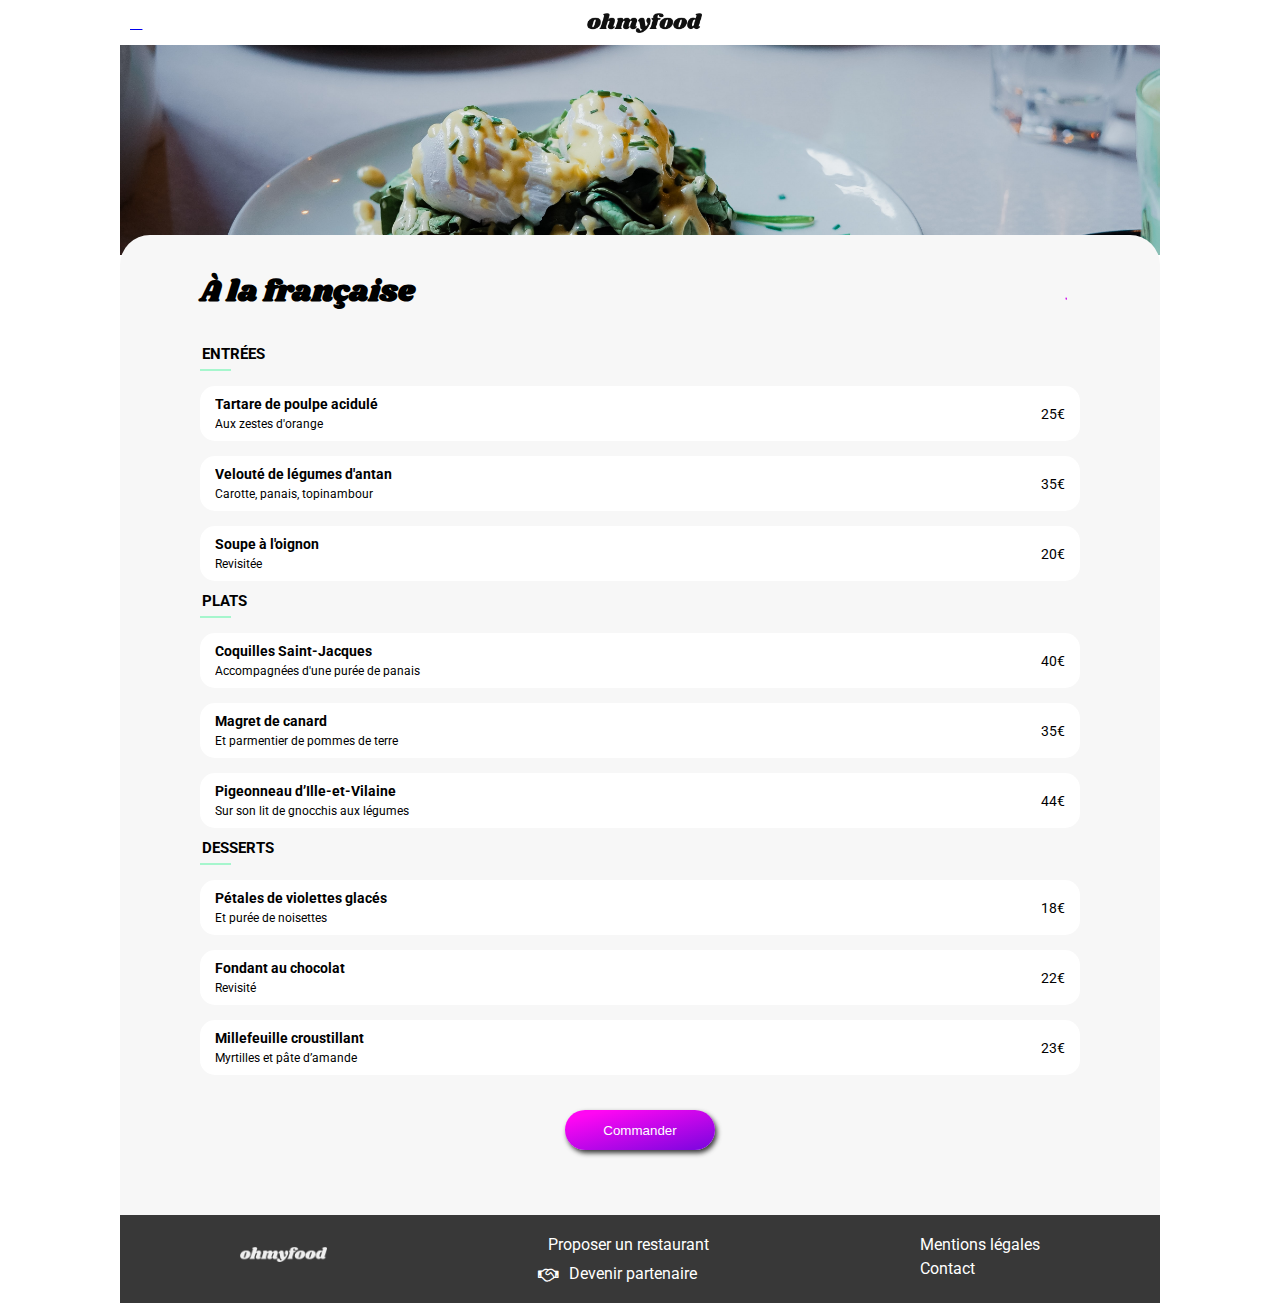
<file: A-la-francaise.html>
<!DOCTYPE html>
<html lang="fr">
  <head>
    <meta charset="UTF-8">
        <meta http-equiv="X-UA-Compatible" content="IE=edge">
        <meta name="viewport" content="width=device-width, initial-scale=1.0"> 
        <link rel="stylesheet" href="sass/style.css"> 
        <link rel="stylesheet" href="https://cdnjs.cloudflare.com/ajax/libs/font-awesome/4.7.0/css/font-awesome.min.css">
        <link rel="preconnect" href="https://fonts.googleapis.com">
        <link rel="preconnect" href="https://fonts.gstatic.com" crossorigin>
        <link href="https://fonts.googleapis.com/css2?family=Raleway:wght@100;300;400;600&display=swap" rel="stylesheet">  
        <link rel="stylesheet" href="https://use.fontawesome.com/releases/v5.8.1/css/all.css" integrity="sha384-50oBUHEmvpQ+1lW4y57PTFmhCaXp0ML5d60M1M7uH2+nqUivzIebhndOJK28anvf" crossorigin="anonymous">            
        <title>À la française</title>
  </head>
  <body class="marge--page1">
    <header>
        <div class="first-title--page1">
            <div class="logo-fleche">
                <a href="./index.html"><i class="fas fa-arrow-left"></i></a>
            </div>
            <div class="logo-oh-my-food">
                <img class="logo" src="images/logo/ohmyfood.png" alt="logo-oh-my-food">
            </div>
        </div>
        <div class="image-background-A-la-francaise">
        </div>
    </header>
    <main class="main--page1">
        <div class="titre-page1">
            <div class="titre-page1-A-la-francaise">
                <h1>À la française</h1>
            </div>
            <div class="position-heart">
                <div class="heart1"><i class="far fa-heart"></i></div>
                <div class="heart2"><i class="fas fa-heart"></i></div>
            </div>
        </div>
        <div class="titre-entree--page1">
            <h2 class="underline-page1">ENTRÉES</h2>
        </div>
        <div class="entree--page1">
            <div class="description-carte--page1">
                <div class="carte-resto--page1">
                    <h4 class="titre-carte--page1">Tartare de poulpe acidulé</h4>
                    <p class="descriptif-plat--page1">Aux zestes d'orange</p>
                </div>
                <div class="prix--page1">
                    <p class="p-prix--page1">25€</p>
                </div>
                <div class="div-au-survol">
                    <i class="fas fa-check-circle"></i>
                </div>
            </div>
            <div class="description-carte--page1">
                    <div class="carte-resto--page1">
                        <h4 class="titre-carte--page1">Velouté de légumes d'antan</h4>
                        <p class="descriptif-plat--page1">Carotte, panais, topinambour</p>
                    </div>
                    <div class="prix--page1">
                        <p class="p-prix--page1">35€</p>
                    </div>
                    <div class="div-au-survol">
                        <i class="fas fa-check-circle"></i>
                    </div>
            </div>
            <div class="description-carte--page1">
                    <div class="carte-resto--page1">
                        <h4 class="titre-carte--page1">Soupe à l'oignon</h4>
                        <p class="descriptif-plat--page1">Revisitée</p>
                    </div>
                    <div class="prix--page1">
                        <p class="p-prix--page1">20€</p>
                    </div>
                    <div class="div-au-survol">
                        <i class="fas fa-check-circle"></i>
                    </div>
            </div>
        </div>
        <div class="titre-plats--page1">
            <h2 class="underline-page1">PLATS</h2>
        </div>
        <div class="plat--page1">
            <div class="description-carte--page1">
                <div class="carte-resto--page1">
                    <h4 class="titre-carte--page1">Coquilles Saint-Jacques</h4>
                    <p class="descriptif-plat--page1">Accompagnées d'une purée de panais</p>
                </div>
                <div class="prix--page1">
                    <p class="p-prix--page1">40€</p>
                </div>
                <div class="div-au-survol">
                    <i class="fas fa-check-circle"></i>
                </div>
            </div>
            <div class="description-carte--page1">
                    <div class="carte-resto--page1">
                        <h4 class="titre-carte--page1">Magret de canard</h4>
                        <p class="descriptif-plat--page1">Et parmentier de pommes de terre</p>
                    </div>
                    <div class="prix--page1">
                        <p class="p-prix--page1">35€</p>
                    </div>
                    <div class="div-au-survol">
                        <i class="fas fa-check-circle"></i>
                    </div>
            </div>
            <div class="description-carte--page1">
                    <div class="carte-resto--page1">
                        <h4 class="titre-carte--page1">Pigeonneau d’Ille-et-Vilaine</h4>
                        <p class="descriptif-plat--page1">Sur son lit de gnocchis aux légumes</p>
                    </div>
                    <div class="prix--page1">
                        <p class="p-prix--page1">44€</p>
                    </div>
                    <div class="div-au-survol">
                        <i class="fas fa-check-circle"></i>
                    </div>
            </div>
        </div>
        <div class="titre-dessert--page1">
            <h2 class="underline-page1">DESSERTS</h2>
        </div>
        <div class="dessert--page1">
            <div class="description-carte--page1">
                <div class="carte-resto--page1">
                    <h4 class="titre-carte--page1">Pétales de violettes glacés</h4>
                    <p class="descriptif-plat--page1">Et purée de noisettes</p>
                </div>
                <div class="prix--page1">
                    <p class="p-prix--page1">18€</p>
                </div>
                <div class="div-au-survol">
                    <i class="fas fa-check-circle"></i>
                </div>
            </div>
            <div class="description-carte--page1">
                    <div class="carte-resto--page1">
                        <h4 class="titre-carte--page1">Fondant au chocolat</h4>
                        <p class="descriptif-plat--page1">Revisité</p>
                    </div>
                    <div class="prix--page1">
                        <p class="p-prix--page1">22€</p>
                    </div>
                    <div class="div-au-survol">
                        <i class="fas fa-check-circle"></i>
                    </div>
            </div>
            <div class="description-carte--page1">
                    <div class="carte-resto--page1">
                        <h4 class="titre-carte--page1">Millefeuille croustillant</h4>
                        <p class="descriptif-plat--page1">Myrtilles et pâte d’amande</p>
                    </div>
                    <div class="prix--page1">
                        <p class="p-prix--page1">23€</p>
                    </div><div class="div-au-survol">
                        <i class="fas fa-check-circle"></i>
                    </div>
            </div>
        </div>
        <div class="button-submit">
            <button type="submit" class="explorer-button--page-1">Commander</button>
        </div>
    </main>
    <footer class="wrapper-1">
        <div class="logo-footer-oh-my-food">
            <img class="logo-footer" src="images/logo/ohmyfood.png" alt="logo-oh-my-food">
        </div>
        <div class="second-block-footer">
            <div class="proposer-un-resto">
                <i class="fas fa-utensils"></i>
                <p class="p-footer">Proposer un restaurant</p>
            </div>
            <div class="partenaire">
                <i class="fa fa-handshake-o"></i>
                <p class="p-footer">Devenir partenaire</p>
            </div>
        </div>
        <div class="third-block-footer">
            <p class="p-footer-1">Mentions légales</p>
            <a class="contact-footer" href="mailto:titi@gmail.com">Contact</a>
        </div>
    </footer>
   </body>
</html>
</file>
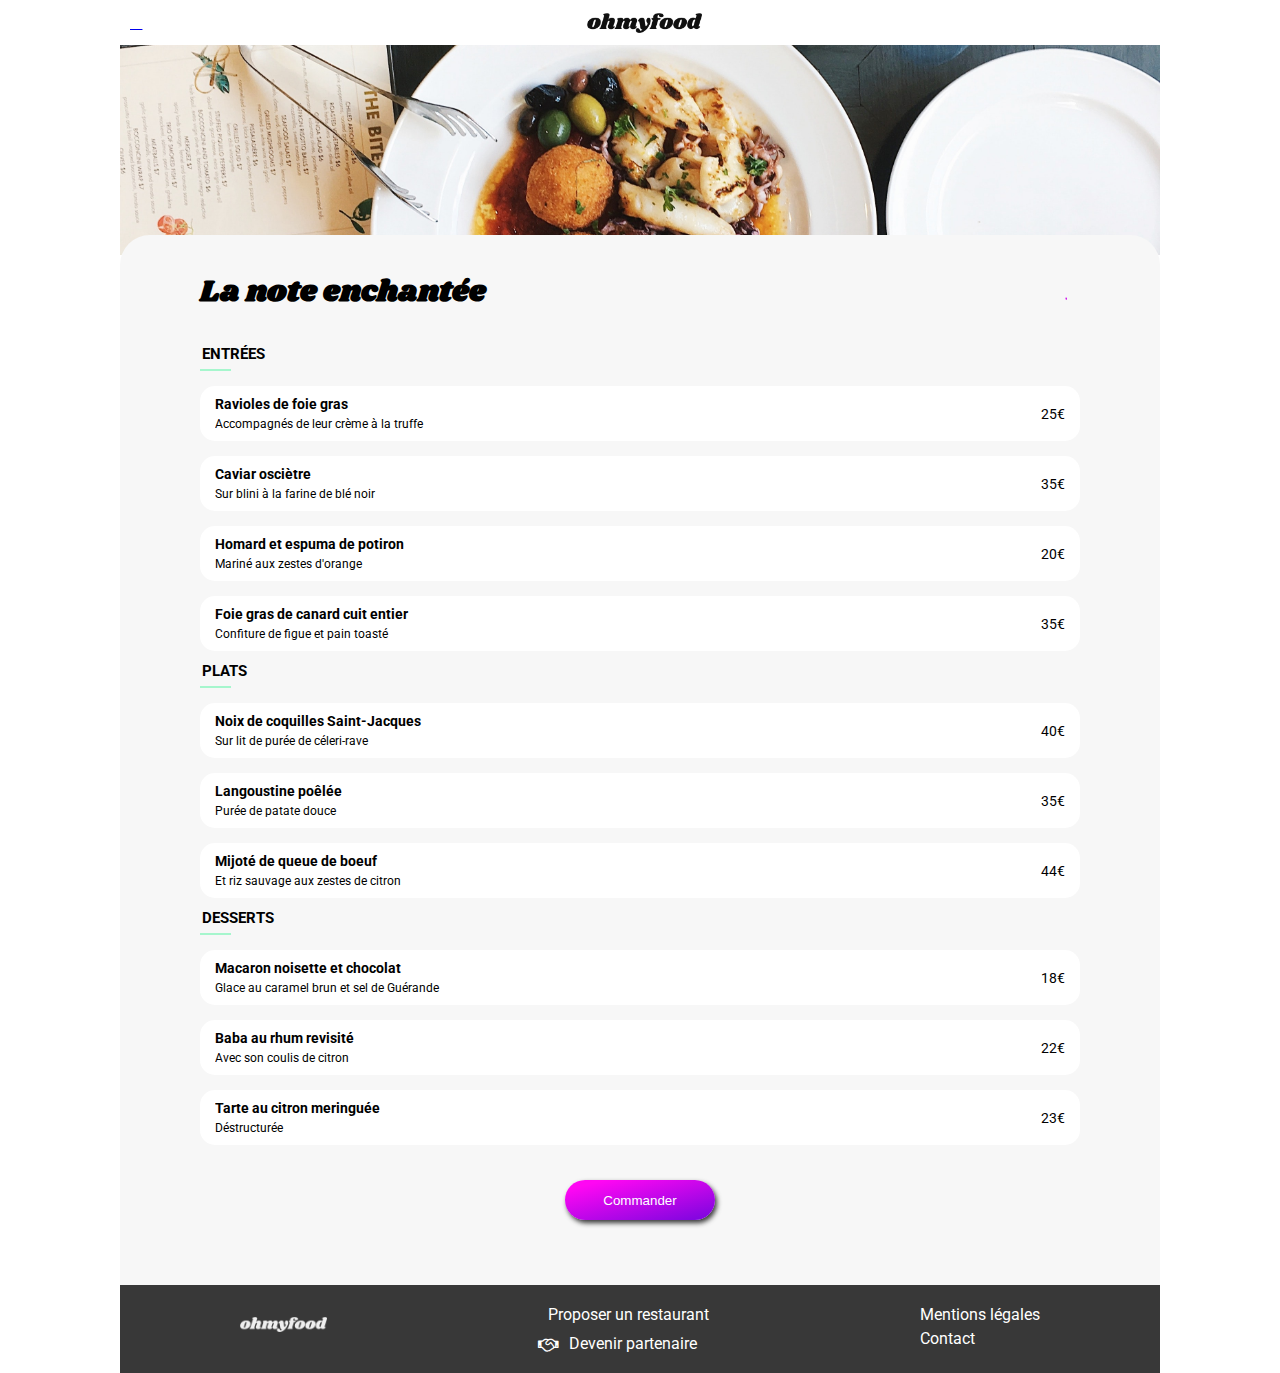
<file: La-note-enchantee.html>
<!DOCTYPE html>
<html lang="fr">
  <head>
    <meta charset="UTF-8">
        <meta http-equiv="X-UA-Compatible" content="IE=edge">
        <meta name="viewport" content="width=device-width, initial-scale=1.0"> 
        <link rel="stylesheet" href="sass/style.css"> 
        <link rel="stylesheet" href="https://cdnjs.cloudflare.com/ajax/libs/font-awesome/4.7.0/css/font-awesome.min.css">
        <link rel="preconnect" href="https://fonts.googleapis.com">
        <link rel="preconnect" href="https://fonts.gstatic.com" crossorigin>
        <link href="https://fonts.googleapis.com/css2?family=Raleway:wght@100;300;400;600&display=swap" rel="stylesheet">  
        <link rel="stylesheet" href="https://use.fontawesome.com/releases/v5.8.1/css/all.css" integrity="sha384-50oBUHEmvpQ+1lW4y57PTFmhCaXp0ML5d60M1M7uH2+nqUivzIebhndOJK28anvf" crossorigin="anonymous">            
        <title>La note enchantée</title>
    </head>
    <body class="marge--page1">
      <header>
          <div class="first-title--page1">
              <div class="logo-fleche">
                <a href="./index.html"><i class="fas fa-arrow-left"></i></a>
              </div>
              <div class="logo-oh-my-food">
                  <img class="logo" src="images/logo/ohmyfood.png" alt="logo-oh-my-food">
              </div>
          </div>
          <div class="image-background-la-note-enchantee">
          </div>
      </header>
      <main class="main--page1">
        <div class="titre-page1">
            <div class="titre-page1-A-la-francaise">
                <h1>La note enchantée</h1>
            </div>
            <div class="position-heart">
                <div class="heart1"><i class="far fa-heart"></i></div>
                <div class="heart2"><i class="fas fa-heart"></i></div>
            </div>
        </div>
        <div class="titre-entree--page1">
            <h2 class="underline-page1">ENTRÉES</h2>
        </div>
        <div class="entree--page1">
            <div class="description-carte--page1">
                <div class="carte-resto--page1">
                    <h4 class="titre-carte--page1">Ravioles de foie gras</h4>
                    <p class="descriptif-plat--page1">Accompagnés de leur crème à la truffe</p>
                </div>
                <div class="prix--page1">
                    <p class="p-prix--page1">25€</p>
                </div>
                <div class="div-au-survol">
                    <i class="fas fa-check-circle"></i>
                </div>
            </div>
            <div class="description-carte--page1">
                    <div class="carte-resto--page1">
                        <h4 class="titre-carte--page1">Caviar osciètre </h4>
                        <p class="descriptif-plat--page1">Sur blini à la farine de blé noir</p>
                    </div>
                    <div class="prix--page1">
                        <p class="p-prix--page1">35€</p>
                    </div>
                    <div class="div-au-survol">
                        <i class="fas fa-check-circle"></i>
                    </div>
            </div>
            <div class="description-carte--page1">
                    <div class="carte-resto--page1">
                        <h4 class="titre-carte--page1">Homard et espuma de potiron</h4>
                        <p class="descriptif-plat--page1">Mariné aux zestes d'orange</p>
                    </div>
                    <div class="prix--page1">
                        <p class="p-prix--page1">20€</p>
                    </div>
                    <div class="div-au-survol">
                        <i class="fas fa-check-circle"></i>
                    </div>
            </div>
            <div class="description-carte--page1">
                <div class="carte-resto--page1">
                    <h4 class="titre-carte--page1">Foie gras de canard cuit entier</h4>
                    <p class="descriptif-plat--page1">Confiture de figue et pain toasté</p>
                </div>
                <div class="prix--page1">
                    <p class="p-prix--page1">35€</p>
                </div>
                <div class="div-au-survol">
                    <i class="fas fa-check-circle"></i>
                </div>
        </div>
        </div>
        <div class="titre-plats--page1">
            <h2 class="underline-page1">PLATS</h2>
        </div>
        <div class="plat--page1">
            <div class="description-carte--page1">
                <div class="carte-resto--page1">
                    <h4 class="titre-carte--page1">Noix de coquilles Saint-Jacques</h4>
                    <p class="descriptif-plat--page1">Sur lit de purée de céleri-rave</p>
                </div>
                <div class="prix--page1">
                    <p class="p-prix--page1">40€</p>
                </div>
                <div class="div-au-survol">
                    <i class="fas fa-check-circle"></i>
                </div>
            </div>
            <div class="description-carte--page1">
                    <div class="carte-resto--page1">
                        <h4 class="titre-carte--page1">Langoustine poêlée</h4>
                        <p class="descriptif-plat--page1">Purée de patate douce</p>
                    </div>
                    <div class="prix--page1">
                        <p class="p-prix--page1">35€</p>
                    </div>
                    <div class="div-au-survol">
                        <i class="fas fa-check-circle"></i>
                    </div>
            </div>
            <div class="description-carte--page1">
                    <div class="carte-resto--page1">
                        <h4 class="titre-carte--page1">Mijoté de queue de boeuf </h4>
                        <p class="descriptif-plat--page1">Et riz sauvage aux zestes de citron</p>
                    </div>
                    <div class="prix--page1">
                        <p class="p-prix--page1">44€</p>
                    </div>
                    <div class="div-au-survol">
                        <i class="fas fa-check-circle"></i>
                    </div>
            </div>
        </div>
        <div class="titre-dessert--page1">
            <h2 class="underline-page1">DESSERTS</h2>
        </div>
        <div class="dessert--page1">
            <div class="description-carte--page1">
                <div class="carte-resto--page1">
                    <h4 class="titre-carte--page1">Macaron noisette et chocolat</h4>
                    <p class="descriptif-plat--page1">Glace au caramel brun et sel de Guérande</p>
                </div>
                <div class="prix--page1">
                    <p class="p-prix--page1">18€</p>
                </div>
                <div class="div-au-survol">
                    <i class="fas fa-check-circle"></i>
                </div>
            </div>
            <div class="description-carte--page1">
                    <div class="carte-resto--page1">
                        <h4 class="titre-carte--page1">Baba au rhum revisité</h4>
                        <p class="descriptif-plat--page1">Avec son coulis de citron</p>
                    </div>
                    <div class="prix--page1">
                        <p class="p-prix--page1">22€</p>
                    </div>
                    <div class="div-au-survol">
                        <i class="fas fa-check-circle"></i>
                    </div>
            </div>
            <div class="description-carte--page1">
                    <div class="carte-resto--page1">
                        <h4 class="titre-carte--page1">Tarte au citron meringuée </h4>
                        <p class="descriptif-plat--page1">Déstructurée</p>
                    </div>
                    <div class="prix--page1">
                        <p class="p-prix--page1">23€</p>
                    </div>
                    <div class="div-au-survol">
                        <i class="fas fa-check-circle"></i>
                    </div>
            </div>
        </div>
        <div class="button-submit">
            <button type="submit" class="explorer-button--page-1">Commander</button>
        </div>
    </main>
    <footer class="wrapper-1">
        <div class="logo-footer-oh-my-food">
            <img class="logo-footer" src="images/logo/ohmyfood.png" alt="logo-oh-my-food">
        </div>
        <div class="second-block-footer">
            <div class="proposer-un-resto">
                <i class="fas fa-utensils"></i>
                <p class="p-footer">Proposer un restaurant</p>
            </div>
            <div class="partenaire">
                <i class="fa fa-handshake-o"></i>
                <p class="p-footer">Devenir partenaire</p>
            </div>
        </div>
        <div class="third-block-footer">
            <p class="p-footer-1">Mentions légales</p>
            <a class="contact-footer" href="mailto:titi@gmail.com">Contact</a>
        </div>
     </footer>
    </body>
  </html>
</file>
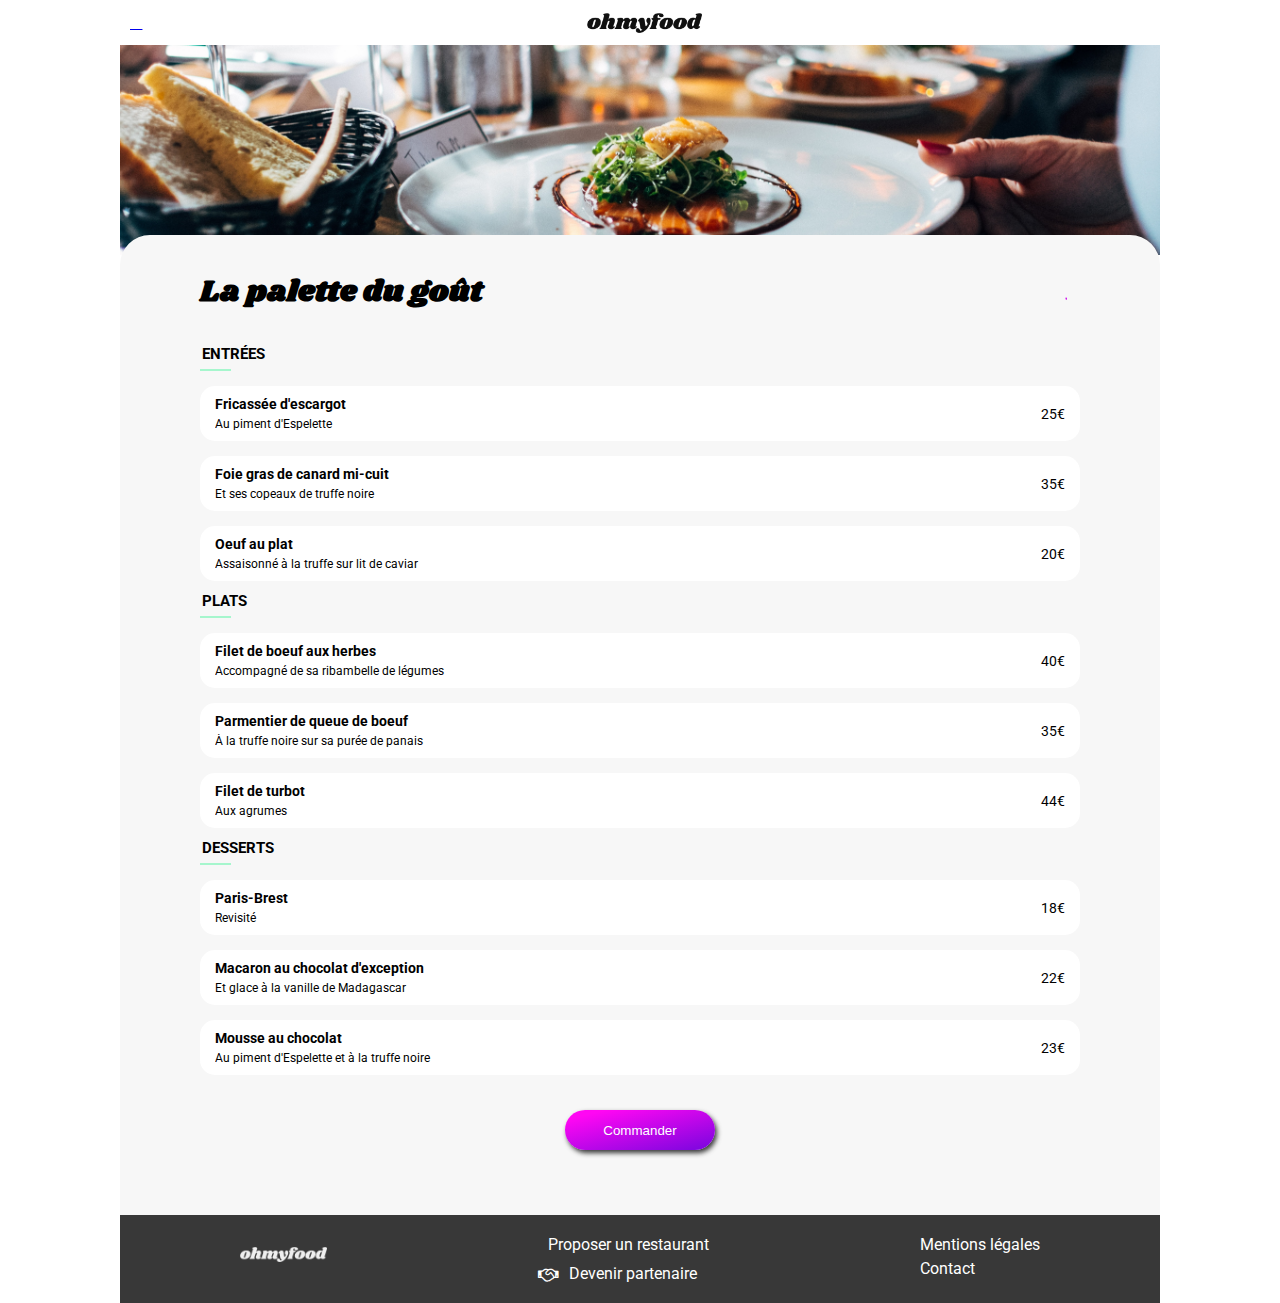
<file: La-palette.html>
<!DOCTYPE html>
<html lang="fr">
  <head>
    <meta charset="UTF-8">
        <meta http-equiv="X-UA-Compatible" content="IE=edge">
        <meta name="viewport" content="width=device-width, initial-scale=1.0"> 
        <link rel="stylesheet" href="sass/style.css"> 
        <link rel="stylesheet" href="https://cdnjs.cloudflare.com/ajax/libs/font-awesome/4.7.0/css/font-awesome.min.css">
        <link rel="preconnect" href="https://fonts.googleapis.com">
        <link rel="preconnect" href="https://fonts.gstatic.com" crossorigin>
        <link href="https://fonts.googleapis.com/css2?family=Raleway:wght@100;300;400;600&display=swap" rel="stylesheet">  
        <link rel="stylesheet" href="https://use.fontawesome.com/releases/v5.8.1/css/all.css" integrity="sha384-50oBUHEmvpQ+1lW4y57PTFmhCaXp0ML5d60M1M7uH2+nqUivzIebhndOJK28anvf" crossorigin="anonymous">            
        <title>La palette du goût</title>
  </head>
  <body class="marge--page1">
    <header>
        <div class="first-title--page1">
            <div class="logo-fleche">
                <a href="./index.html"><i class="fas fa-arrow-left"></i></a>
            </div>
            <div class="logo-oh-my-food">
                <img class="logo" src="images/logo/ohmyfood.png" alt="logo-oh-my-food">
            </div>
        </div>
        <div class="image-background-la-palette">
        </div>
    </header>
    <main class="main--page1">
        <div class="titre-page1">
            <div class="titre-page1-A-la-francaise">
                <h1>La palette du goût</h1>
            </div>
            <div class="position-heart">
                <div class="heart1"><i class="far fa-heart"></i></div>
                <div class="heart2"><i class="fas fa-heart"></i></div>
            </div>
        </div>
        <div class="titre-entree--page1">
            <h2 class="underline-page1">ENTRÉES</h2>
        </div>
        <div class="entree--page1">
            <div class="description-carte--page1">
                <div class="carte-resto--page1">
                    <h4 class="titre-carte--page1">Fricassée d'escargot</h4>
                    <p class="descriptif-plat--page1">Au piment d'Espelette </p>
                </div>
                <div class="prix--page1">
                    <p class="p-prix--page1">25€</p>
                </div>
                <div class="div-au-survol">
                    <i class="fas fa-check-circle"></i>
                </div>
            </div>
            <div class="description-carte--page1">
                    <div class="carte-resto--page1">
                        <h4 class="titre-carte--page1">Foie gras de canard mi-cuit</h4>
                        <p class="descriptif-plat--page1">Et ses copeaux de truffe noire</p>
                    </div>
                    <div class="prix--page1">
                        <p class="p-prix--page1">35€</p>
                    </div>
                    <div class="div-au-survol">
                        <i class="fas fa-check-circle"></i>
                    </div>
            </div>
            <div class="description-carte--page1">
                    <div class="carte-resto--page1">
                        <h4 class="titre-carte--page1">Oeuf au plat</h4>
                        <p class="descriptif-plat--page1">Assaisonné à la truffe sur lit de caviar</p>
                    </div>
                    <div class="prix--page1">
                        <p class="p-prix--page1">20€</p>
                    </div>
                    <div class="div-au-survol">
                        <i class="fas fa-check-circle"></i>
                    </div>
            </div>
        </div>
        <div class="titre-plats--page1">
            <h2 class="underline-page1">PLATS</h2>
        </div>
        <div class="plat--page1">
            <div class="description-carte--page1">
                <div class="carte-resto--page1">
                    <h4 class="titre-carte--page1">Filet de boeuf aux herbes</h4>
                    <p class="descriptif-plat--page1">Accompagné de sa ribambelle de légumes</p>
                </div>
                <div class="prix--page1">
                    <p class="p-prix--page1">40€</p>
                </div>
                <div class="div-au-survol">
                    <i class="fas fa-check-circle"></i>
                </div>
            </div>
            <div class="description-carte--page1">
                    <div class="carte-resto--page1">
                        <h4 class="titre-carte--page1">Parmentier de queue de boeuf</h4>
                        <p class="descriptif-plat--page1">À la truffe noire sur sa purée de panais</p>
                    </div>
                    <div class="prix--page1">
                        <p class="p-prix--page1">35€</p>
                    </div>
                    <div class="div-au-survol">
                        <i class="fas fa-check-circle"></i>
                    </div>
            </div>
            <div class="description-carte--page1">
                    <div class="carte-resto--page1">
                        <h4 class="titre-carte--page1">Filet de turbot</h4>
                        <p class="descriptif-plat--page1">Aux agrumes</p>
                    </div>
                    <div class="prix--page1">
                        <p class="p-prix--page1">44€</p>
                    </div>
                    <div class="div-au-survol">
                        <i class="fas fa-check-circle"></i>
                    </div>
            </div>
        </div>
        <div class="titre-dessert--page1">
            <h2 class="underline-page1">DESSERTS</h2>
        </div>
        <div class="dessert--page1">
            <div class="description-carte--page1">
                <div class="carte-resto--page1">
                    <h4 class="titre-carte--page1">Paris-Brest</h4>
                    <p class="descriptif-plat--page1">Revisité</p>
                </div>
                <div class="prix--page1">
                    <p class="p-prix--page1">18€</p>
                </div>
                <div class="div-au-survol">
                    <i class="fas fa-check-circle"></i>
                </div>
            </div>
            <div class="description-carte--page1">
                    <div class="carte-resto--page1">
                        <h4 class="titre-carte--page1">Macaron au chocolat d'exception </h4>
                        <p class="descriptif-plat--page1">Et glace à la vanille de Madagascar</p>
                    </div>
                    <div class="prix--page1">
                        <p class="p-prix--page1">22€</p>
                    </div>
                    <div class="div-au-survol">
                        <i class="fas fa-check-circle"></i>
                    </div>
            </div>
            <div class="description-carte--page1">
                    <div class="carte-resto--page1">
                        <h4 class="titre-carte--page1">Mousse au chocolat </h4>
                        <p class="descriptif-plat--page1">Au piment d'Espelette et à la truffe noire</p>
                    </div>
                    <div class="prix--page1">
                        <p class="p-prix--page1">23€</p>
                    </div>
                    <div class="div-au-survol">
                        <i class="fas fa-check-circle"></i>
                    </div>
            </div>
        </div>
        <div class="button-submit">
            <button type="submit" class="explorer-button--page-1">Commander</button>
        </div>
    </main>
    <footer class="wrapper-1">
        <div class="logo-footer-oh-my-food">
            <img class="logo-footer" src="images/logo/ohmyfood.png" alt="logo-oh-my-food">
        </div>
        <div class="second-block-footer">
            <div class="proposer-un-resto">
                <i class="fas fa-utensils"></i>
                <p class="p-footer">Proposer un restaurant</p>
            </div>
            <div class="partenaire">
                <i class="fa fa-handshake-o"></i>
                <p class="p-footer">Devenir partenaire</p>
            </div>
        </div>
        <div class="third-block-footer">
            <p class="p-footer-1">Mentions légales</p>
            <a class="contact-footer" href="mailto:titi@gmail.com">Contact</a>
        </div>
     </footer>
  </body>
</html>
</file>
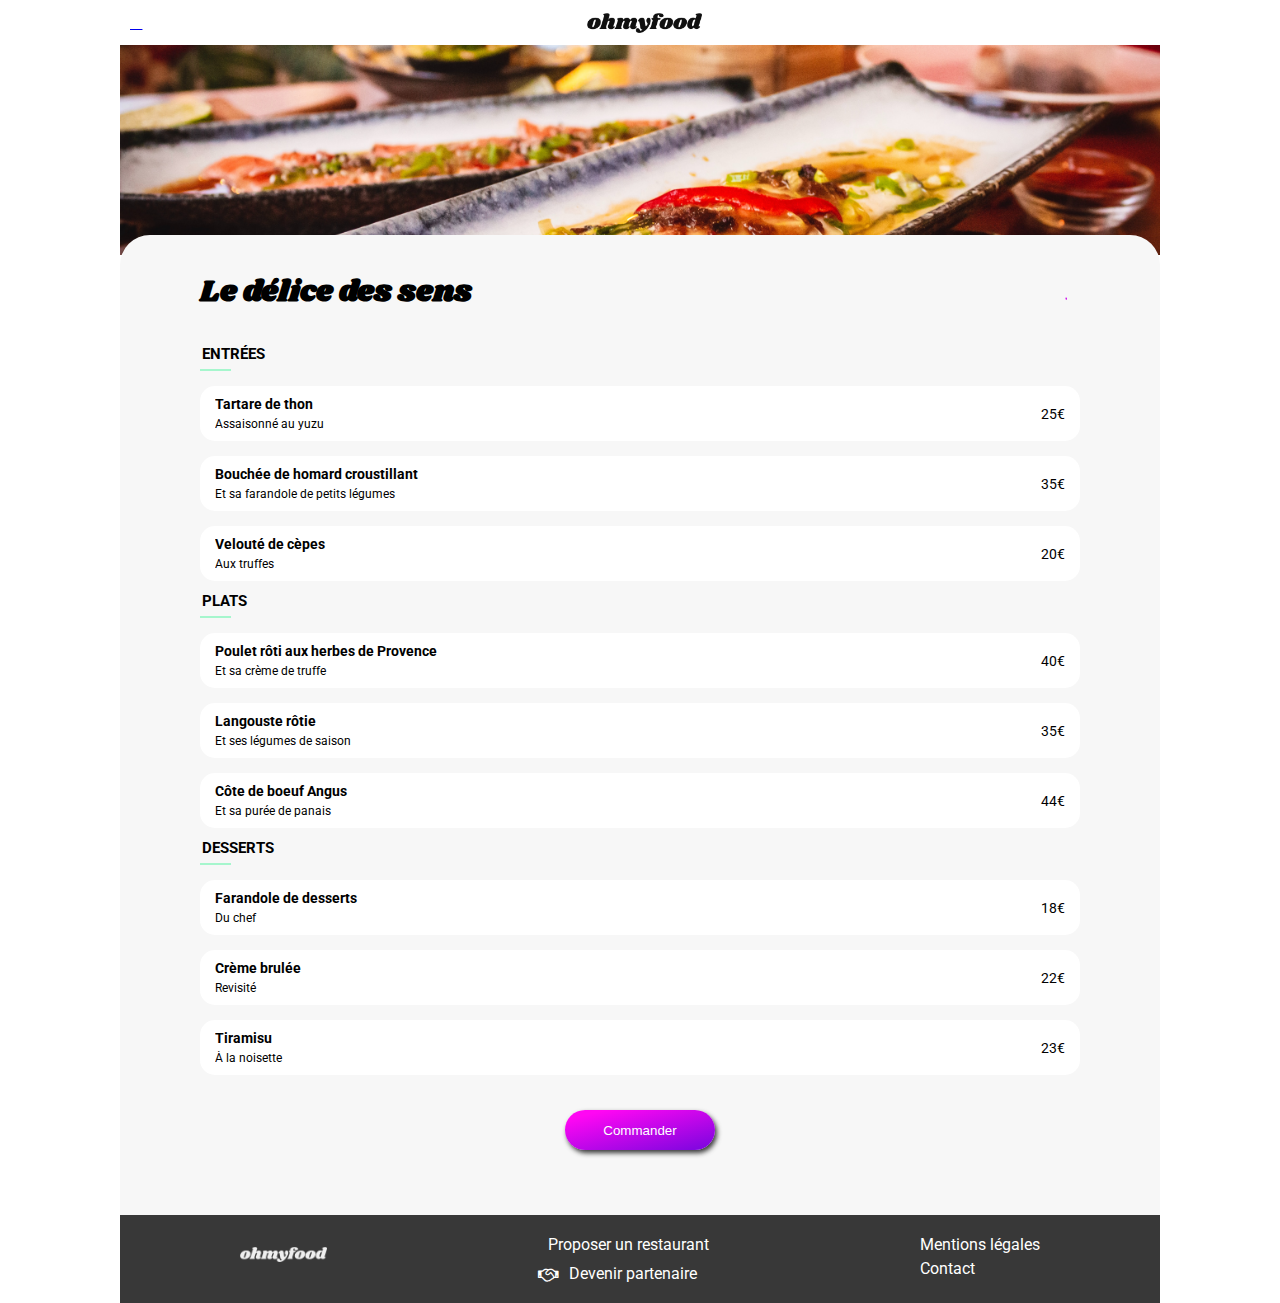
<file: Le-delice.html>
<!DOCTYPE html>
<html lang="fr">
  <head>
    <meta charset="UTF-8">
        <meta http-equiv="X-UA-Compatible" content="IE=edge">
        <meta name="viewport" content="width=device-width, initial-scale=1.0"> 
        <link rel="stylesheet" href="sass/style.css"> 
        <link rel="stylesheet" href="https://cdnjs.cloudflare.com/ajax/libs/font-awesome/4.7.0/css/font-awesome.min.css">
        <link rel="preconnect" href="https://fonts.googleapis.com">
        <link rel="preconnect" href="https://fonts.gstatic.com" crossorigin>
        <link href="https://fonts.googleapis.com/css2?family=Raleway:wght@100;300;400;600&display=swap" rel="stylesheet">  
        <link rel="stylesheet" href="https://use.fontawesome.com/releases/v5.8.1/css/all.css" integrity="sha384-50oBUHEmvpQ+1lW4y57PTFmhCaXp0ML5d60M1M7uH2+nqUivzIebhndOJK28anvf" crossorigin="anonymous">            
        <title>Le délice des sens</title>
  </head>
  <body class="marge--page1">
    <header>
        <div class="first-title--page1">
            <div class="logo-fleche">
                <a href="./index.html"><i class="fas fa-arrow-left"></i></a>
            </div>
            <div class="logo-oh-my-food">
                <img class="logo" src="images/logo/ohmyfood.png" alt="logo-oh-my-food">
            </div>
        </div>
        <div class="image-background-Le-delice">
        </div>
    </header>
        <main class="main--page1">
        <div class="titre-page1">
            <div class="titre-page1-A-la-francaise">
                <h1>Le délice des sens</h1>
            </div>
            <div class="position-heart">
                <div class="heart1"><i class="far fa-heart"></i></div>
                <div class="heart2"><i class="fas fa-heart"></i></div>
            </div>
        </div>
        <div class="titre-entree--page1">
            <h2 class="underline-page1">ENTRÉES</h2>
        </div>
        <div class="entree--page1">
            <div class="description-carte--page1">
                <div class="carte-resto--page1">
                    <h4 class="titre-carte--page1">Tartare de thon</h4>
                    <p class="descriptif-plat--page1">Assaisonné au yuzu</p>
                </div>
                <div class="prix--page1">
                    <p class="p-prix--page1">25€</p>
                </div>
                <div class="div-au-survol">
                    <i class="fas fa-check-circle"></i>
                </div>
            </div>
            <div class="description-carte--page1">
                    <div class="carte-resto--page1">
                        <h4 class="titre-carte--page1">Bouchée de homard croustillant</h4>
                        <p class="descriptif-plat--page1">Et sa farandole de petits légumes</p>
                    </div>
                    <div class="prix--page1">
                        <p class="p-prix--page1">35€</p>
                    </div>
                    <div class="div-au-survol">
                        <i class="fas fa-check-circle"></i>
                    </div>
            </div>
            <div class="description-carte--page1">
                    <div class="carte-resto--page1">
                        <h4 class="titre-carte--page1">Velouté de cèpes</h4>
                        <p class="descriptif-plat--page1">Aux truffes</p>
                    </div>
                    <div class="prix--page1">
                        <p class="p-prix--page1">20€</p>
                    </div>
                    <div class="div-au-survol">
                        <i class="fas fa-check-circle"></i>
                    </div>
            </div>
        </div>
        <div class="titre-plats--page1">
            <h2 class="underline-page1">PLATS</h2>
        </div>
        <div class="plat--page1">
            <div class="description-carte--page1">
                <div class="carte-resto--page1">
                    <h4 class="titre-carte--page1">Poulet rôti aux herbes de Provence </h4>
                    <p class="descriptif-plat--page1">Et sa crème de truffe</p>
                </div>
                <div class="prix--page1">
                    <p class="p-prix--page1">40€</p>
                </div>
                <div class="div-au-survol">
                    <i class="fas fa-check-circle"></i>
                </div>
            </div>
            <div class="description-carte--page1">
                    <div class="carte-resto--page1">
                        <h4 class="titre-carte--page1">Langouste rôtie </h4>
                        <p class="descriptif-plat--page1">Et ses légumes de saison</p>
                    </div>
                    <div class="prix--page1">
                        <p class="p-prix--page1">35€</p>
                    </div>
                    <div class="div-au-survol">
                        <i class="fas fa-check-circle"></i>
                    </div>
            </div>
            <div class="description-carte--page1">
                    <div class="carte-resto--page1">
                        <h4 class="titre-carte--page1">Côte de boeuf Angus </h4>
                        <p class="descriptif-plat--page1">Et sa purée de panais</p>
                    </div>
                    <div class="prix--page1">
                        <p class="p-prix--page1">44€</p>
                    </div>
                    <div class="div-au-survol">
                        <i class="fas fa-check-circle"></i>
                    </div>
            </div>
        </div>
        <div class="titre-dessert--page1">
            <h2 class="underline-page1">DESSERTS</h2>
        </div>
        <div class="dessert--page1">
            <div class="description-carte--page1">
                <div class="carte-resto--page1">
                    <h4 class="titre-carte--page1">Farandole de desserts</h4>
                    <p class="descriptif-plat--page1">Du chef</p>
                </div>
                <div class="prix--page1">
                    <p class="p-prix--page1">18€</p>
                </div>
                <div class="div-au-survol">
                    <i class="fas fa-check-circle"></i>
                </div>
            </div>
            <div class="description-carte--page1">
                    <div class="carte-resto--page1">
                        <h4 class="titre-carte--page1">Crème brulée </h4>
                        <p class="descriptif-plat--page1">Revisité</p>
                    </div>
                    <div class="prix--page1">
                        <p class="p-prix--page1">22€</p>
                    </div>
                    <div class="div-au-survol">
                        <i class="fas fa-check-circle"></i>
                    </div>
            </div>
            <div class="description-carte--page1">
                    <div class="carte-resto--page1">
                        <h4 class="titre-carte--page1">Tiramisu </h4>
                        <p class="descriptif-plat--page1">À la noisette</p>
                    </div>
                    <div class="prix--page1">
                        <p class="p-prix--page1">23€</p>
                    </div>
                    <div class="div-au-survol">
                        <i class="fas fa-check-circle"></i>
                    </div>
            </div>
        </div>
        <div class="button-submit">
            <button type="submit" class="explorer-button--page-1">Commander</button>
        </div>
    </main>
    <footer class="wrapper-1">
        <div class="logo-footer-oh-my-food">
            <img class="logo-footer" src="images/logo/ohmyfood.png" alt="logo-oh-my-food">
        </div>
        <div class="second-block-footer">
            <div class="proposer-un-resto">
                <i class="fas fa-utensils"></i>
                <p class="p-footer">Proposer un restaurant</p>
            </div>
            <div class="partenaire">
                <i class="fa fa-handshake-o"></i>
                <p class="p-footer">Devenir partenaire</p>
            </div>
        </div>
        <div class="third-block-footer">
            <p class="p-footer-1">Mentions légales</p>
            <a class="contact-footer" href="mailto:titi@gmail.com">Contact</a>
        </div>
     </footer>
  </body>
</html>
</file>
<file: sass/style.css>
@charset "UTF-8";
@import url("https://fonts.googleapis.com/css2?family=Roboto:wght@100&display=swap");
@import url("https://fonts.googleapis.com/css2?family=Shrikhand&display=swap");
body {
  margin: 0;
}

h1 {
  font-family: "Shrikhand", sans-serif;
  color: black;
}

h2, h4 {
  font-family: "Roboto", sans-serif;
  color: black;
}

p {
  margin: 5px 0;
  font-family: "Roboto", sans-serif;
  color: black;
}

.loader {
  visibility: hidden;
  position: fixed;
  right: 0;
  left: 0;
  top: 30%;
  margin: auto;
  border: 20px solid #EAF0F6;
  border-radius: 50%;
  border-top: 20px solid #FF7A59;
  border-left: 20px solid blue;
  border-right: 20px solid blueviolet;
  border-bottom: 20px solid yellow;
  width: 200px;
  height: 200px;
  animation: spinner 3s linear;
}

@keyframes spinner {
  0% {
    transform: rotate(0deg);
    visibility: visible;
    opacity: 1;
  }
  100% {
    transform: rotate(360deg);
    visibility: hidden;
    opacity: 0;
  }
}
.plat--page1 {
  animation: appear 1s linear;
}

.wrapper, .dessert--page1 {
  animation: appear 3s linear;
}

@keyframes appear {
  0% {
    opacity: 0;
  }
  20% {
    opacity: 0;
  }
  40% {
    opacity: 0;
  }
  60% {
    opacity: 0;
  }
  80% {
    opacity: 0.5;
  }
  100% {
    opacity: 1;
  }
}
.far, .fas {
  background: -webkit-linear-gradient(
346deg, rgba(132,6,224,1) 8%, rgba(255,7,243,1) 87%);
    -webkit-background-clip: text;
    -webkit-text-fill-color: transparent;
}

.fa-utensils {
  color: white !important;
}

.fa-check-circle {
  color: white;
}

.fa-arrow-left {
  color: black;
}

.wrapper-1 {
  padding: 15px;
  background-color: #383838;
  display: flex;
  flex-direction: column;
  height: auto;
}

.wrapper-1--page1 {
  padding: 15px;
  background-color: #383838;
  display: flex;
  flex-direction: column;
  height: auto;
}

form {
  margin-left: 50px;
}

.first-title {
  display: flex;
  flex-direction: column;
}
.first-title--page1 {
  display: flex;
  flex-direction: row;
  align-items: center;
  justify-content: flex-start;
  width: 100%;
}

.logo-oh-my-food {
  display: flex;
  justify-content: center;
  height: 45px;
  font-family: Shrikhand;
  align-items: center;
  width: 33%;
}

.logo-oh-my-food-index {
  display: flex;
  justify-content: center;
  height: 45px;
  font-family: Shrikhand;
  align-items: center;
}

.logo-fleche {
  display: flex;
  justify-content: flex-start;
  width: 33%;
  margin-left: 10px;
}

.logo {
  height: 20px;
}

#search {
  border: none;
}

.location {
  display: flex;
  align-items: center;
  justify-content: center;
  background-color: #dedede;
  height: 45px;
}

#search {
  background-color: #dedede;
}

.explorer-titre {
  text-align: center;
  padding: 0 20px;
}

.explorer {
  display: flex;
  flex-direction: column;
  align-content: space-between;
  height: 250px;
  padding: 15px;
  background-color: #f7f7f7;
}

.button-submit {
  display: flex;
  justify-content: center;
  margin: 35px 0;
}

.explorer-button {
  width: 220px;
  height: 45px;
  border-radius: 25px;
  background: linear-gradient(346deg, #8406e0 8%, #ff07f3 87%);
  color: white;
  border: transparent;
  box-shadow: 2px 3px 5px #383838;
}
.explorer-button--page-1 {
  width: 150px;
  height: 40px;
  border-radius: 25px;
  background: linear-gradient(346deg, #8406e0 8%, #ff07f3 87%);
  color: white;
  border: transparent;
  cursor: pointer;
  box-shadow: 2px 3px 5px #383838;
}

.explorer-button:hover {
  filter: brightness(124%);
  box-shadow: 6px 6px 6px #383838;
  transition-duration: 0.5s;
}

.explorer-button--page-1:hover {
  filter: brightness(124%);
  box-shadow: 6px 6px 6px #383838;
  transition-duration: 0.5s;
}

.titre-page1 {
  display: flex;
  flex-direction: row;
  align-content: center;
  align-items: center;
  justify-content: space-between;
}

.titre-fonctionnement {
  text-align: start;
}

.fonctionnement {
  display: flex;
  flex-direction: column;
  padding: 15px;
}

.trois-div {
  display: flex;
  flex-direction: column;
  margin: 20px;
  justify-content: space-between;
  height: 180px;
  align-items: center;
}

.div {
  display: flex;
  flex-direction: row;
  align-items: center;
  box-shadow: 1px 2px 2px 1px lightgrey;
  border-radius: 15px;
  position: relative;
  background-color: #efefef;
  justify-content: center;
  padding: 0.6rem 0;
  width: 250px;
}
.div--pink {
  display: flex;
  flex-direction: row;
  align-items: center;
  box-shadow: 1px 2px 2px 1px lightgrey;
  border-radius: 15px;
  position: relative;
  background-color: #efefef;
  justify-content: center;
  padding: 0.6rem 0;
  background-color: #ECE3F3;
  width: 250px;
}

.logo-fonctionnement {
  margin-right: 20px;
}

.number {
  position: absolute;
  border-radius: 50%;
  width: 15px;
  height: 15px;
  padding: 2px;
  background: #fff;
  border: 2px solid transparent;
  color: white;
  background-color: #9356DC;
  text-align: center;
  left: -15px;
}

.position-heart {
  display: flex;
  padding: 10px;
}

.div-au-survol {
  display: none;
  width: 0px;
}

.description-carte--page1:hover .div-au-survol {
  display: block;
  padding: 5px 10px;
  display: flex;
  align-items: center;
  height: auto;
  width: 50px;
  justify-content: center;
  background-color: #99E2D0;
  border-radius: 0 15px 15px 0;
  animation: width 1s ease-in-out;
  /* transform: display 5s linear; */
}

@keyframes width {
  0% {
    width: 0px;
  }
  15% {
    width: 8px;
  }
  25% {
    width: 15px;
  }
  35% {
    width: 25px;
  }
  50% {
    width: 30px;
  }
  60% {
    width: 35px;
  }
  80% {
    width: 40px;
  }
  90% {
    width: 45px;
  }
  100% {
    width: 50px;
  }
}
.fa-check-circle {
  color: white;
  animation: rotate 1s ease-in;
}

@keyframes rotate {
  0% {
    transform: rotate(0deg);
  }
  100% {
    transform: rotate(360deg);
  }
}
.div-globale-des-menus {
  display: flex;
  flex-direction: column;
  justify-content: space-between;
}

.div-entrées {
  display: flex;
  flex-direction: column;
}

.section2 {
  display: flex;
  flex-direction: column;
  background-color: #efefef;
  padding: 15px 15px 45px 15px;
}

.double-lien-carte1 {
  display: flex;
  flex-direction: column;
}

.double-lien-carte2 {
  display: flex;
  flex-direction: column;
}

.carte-par-carte {
  position: relative;
  width: 294px;
}

.images {
  height: 173px;
  width: 100%;
  border-radius: 15px 15px 0 0;
  object-fit: cover;
}

.lien-carte {
  text-decoration: none;
  position: relative;
}

.cartes-resto {
  display: grid;
  grid-gap: 15px;
}

.block-nouveau {
  position: absolute;
  top: -136px;
  right: 10px;
  background-color: #98F4C7;
}

.p-nouveau {
  color: #17862B;
  width: 75px;
  text-align: center;
}

.position-heart {
  position: relative;
}

.heart1 {
  opacity: 1;
  transition: opacity 0.4s ease-in-out;
  position: absolute;
  right: 10px;
}

.heart2 {
  opacity: 0;
  transition: opacity 0.4s ease-in-out;
}

.position-heart:hover .heart1 {
  opacity: 0;
  transition: opacity 0.4s ease-in-out;
}

.position-heart:hover .heart2 {
  opacity: 1;
  transition: opacity 0.4s ease-in-out;
}

.description-carte {
  display: flex;
  flex-direction: row;
  justify-content: space-between;
  height: auto;
  background: white;
  margin-top: -4px;
  border-radius: 0 0 15px 15px;
}
.description-carte--page1 {
  display: flex;
  flex-direction: row;
  justify-content: space-between;
  height: auto;
  background: white;
  border-radius: 15px;
}

.titre-carte, .localisation-resto, .titre-carte--page1, .descriptif-plat--page1, .p-prix--page1 {
  margin: 5px;
}

.La-Palette, .La-note, .A-la-francaise, .Le-délice, .carte-resto--page1 {
  padding: 5px 10px;
}

.carte-resto--page1 {
  width: 90%;
}

.prix--page1 {
  display: flex;
  align-items: center;
  padding: 5px 10px;
}

.main--page1 {
  background-color: #f7f7f7;
  padding: 15px 15px 30px 15px;
  border-radius: 30px 30px 0px 0px;
  margin: -20px 0 0 0;
}

.entree--page1, .plat--page1, .dessert--page1 {
  display: grid;
  grid-gap: 15px;
  margin-top: 15px;
}

.titre-carte--page1, .p-prix--page1 {
  font-size: 14px;
}

.descriptif-plat--page1 {
  font-size: 12px;
}

.titre-page1-A-la-francaise {
  font-size: 15px;
}

.titre-entree--page1, .titre-plats--page1, .titre-dessert--page1 {
  font-size: 10px;
  border-bottom: 2px solid #A6F6CD;
  width: 31px;
}

.underline-page1 {
  margin: 11px 0px 6px 2px;
}

.titre-carte--page1 {
  font-weight: bold;
}

.image-background-A-la-francaise {
  background-image: url(../images/restaurants/A-la-francaise.jpg);
  background-size: cover;
  height: 210px;
  width: 100%;
  background-position: center center;
}

.image-background-la-palette {
  background-image: url(../images/restaurants/La-plalette.jpg);
  background-size: cover;
  height: 210px;
  width: 100%;
  background-position: center center;
}

.image-background-Le-delice {
  background-image: url(../images/restaurants/Le-delice.jpg);
  background-size: cover;
  height: 210px;
  width: 100%;
  background-position: center center;
}

.image-background-la-note-enchantee {
  background-image: url(../images/restaurants/La-note.jpg);
  background-size: cover;
  height: 210px;
  width: 100%;
  background-position: center center;
}

.logo-footer-oh-my-food {
  display: flex;
  align-items: center;
}

.fa-utensils, .fa-handshake-o:before, .p-footer {
  color: white;
}

.fa-list, .fa-mobile {
  color: black;
}

.fa-store {
  color: #9356DC;
}

.contact-footer {
  font-family: Roboto;
  color: white;
}

.partenaire, .proposer-un-resto {
  display: flex;
  align-items: center;
}

.logo-footer {
  height: 15px;
  filter: invert(100%);
  margin-bottom: 10px;
  font-family: "Shrikhand";
}

.p-footer {
  padding-left: 10px;
}

.contact-footer {
  text-decoration: none;
}

.p2-footer {
  color: white;
}

.p-footer-1 {
  color: white;
}

@media only screen and (min-width: 333px) {
  .titre-fonctionnement {
    text-align: center;
  }

  .section2 {
    padding: 30px;
  }

  .explorer {
    display: flex;
    justify-content: center;
  }
}
@media only screen and (max-width: 425px) {
  .description-carte--page1:hover .carte-resto--page1 .descriptif-plat--page1,
.description-carte--page1:hover .carte-resto--page1 .titre-carte--page1 {
    max-width: 140px;
  }

  .descriptif-plat--page1, .titre-carte--page1 {
    max-width: 230px;
    text-overflow: ellipsis;
    white-space: nowrap;
    overflow: hidden;
  }
}
@media only screen and (min-width: 436px) {
  .wrapper-1 {
    flex-direction: row;
    justify-content: space-around;
  }

  .section2 {
    padding: 45px;
  }

  .lien-carte {
    width: 300px;
  }

  .cartes-resto {
    display: flex;
    flex-direction: column;
    align-items: center;
  }

  .titre-restaurants {
    text-align: center;
  }

  .marge--page1 {
    margin: 0 45px 0 45px;
  }
}
@media only screen and (min-width: 520px) {
  .marge--page1 {
    margin: 0 70px 0 70px;
  }
}
@media only screen and (min-width: 710px) {
  .first-section {
    display: flex;
    flex-direction: row;
    justify-content: space-between;
  }

  .fonctionnement {
    display: flex;
    padding: 15px;
    width: 50%;
    justify-content: space-around;
  }

  .titre.fonctionnement {
    display: flex;
    padding-top: 78px;
  }

  .explorer {
    height: 288px;
    width: 50%;
  }

  .cartes-resto {
    display: flex;
    flex-direction: row;
    flex-wrap: wrap;
    justify-content: space-evenly;
  }

  .marge--page1 {
    margin: 0 120px 0 120px;
  }

  .main--page1 {
    padding: 15px 80px 30px 80px;
  }
}
@media only screen and (min-width: 1250px) {
  .div-globale-des-menus {
    display: flex;
    flex-direction: row;
    justify-content: space-between;
  }

  .div-entrées {
    display: flex;
    flex-direction: column;
  }

  .description-carte--page1:hover .carte-resto--page1 .descriptif-plat--page1,
.description-carte--page1:hover .carte-resto--page1 .titre-carte--page1 {
    max-width: 140px;
  }

  .descriptif-plat--page1, .titre-carte--page1 {
    max-width: 230px;
    text-overflow: ellipsis;
    white-space: nowrap;
    overflow: hidden;
  }
}

/*# sourceMappingURL=style.css.map */
</file>
